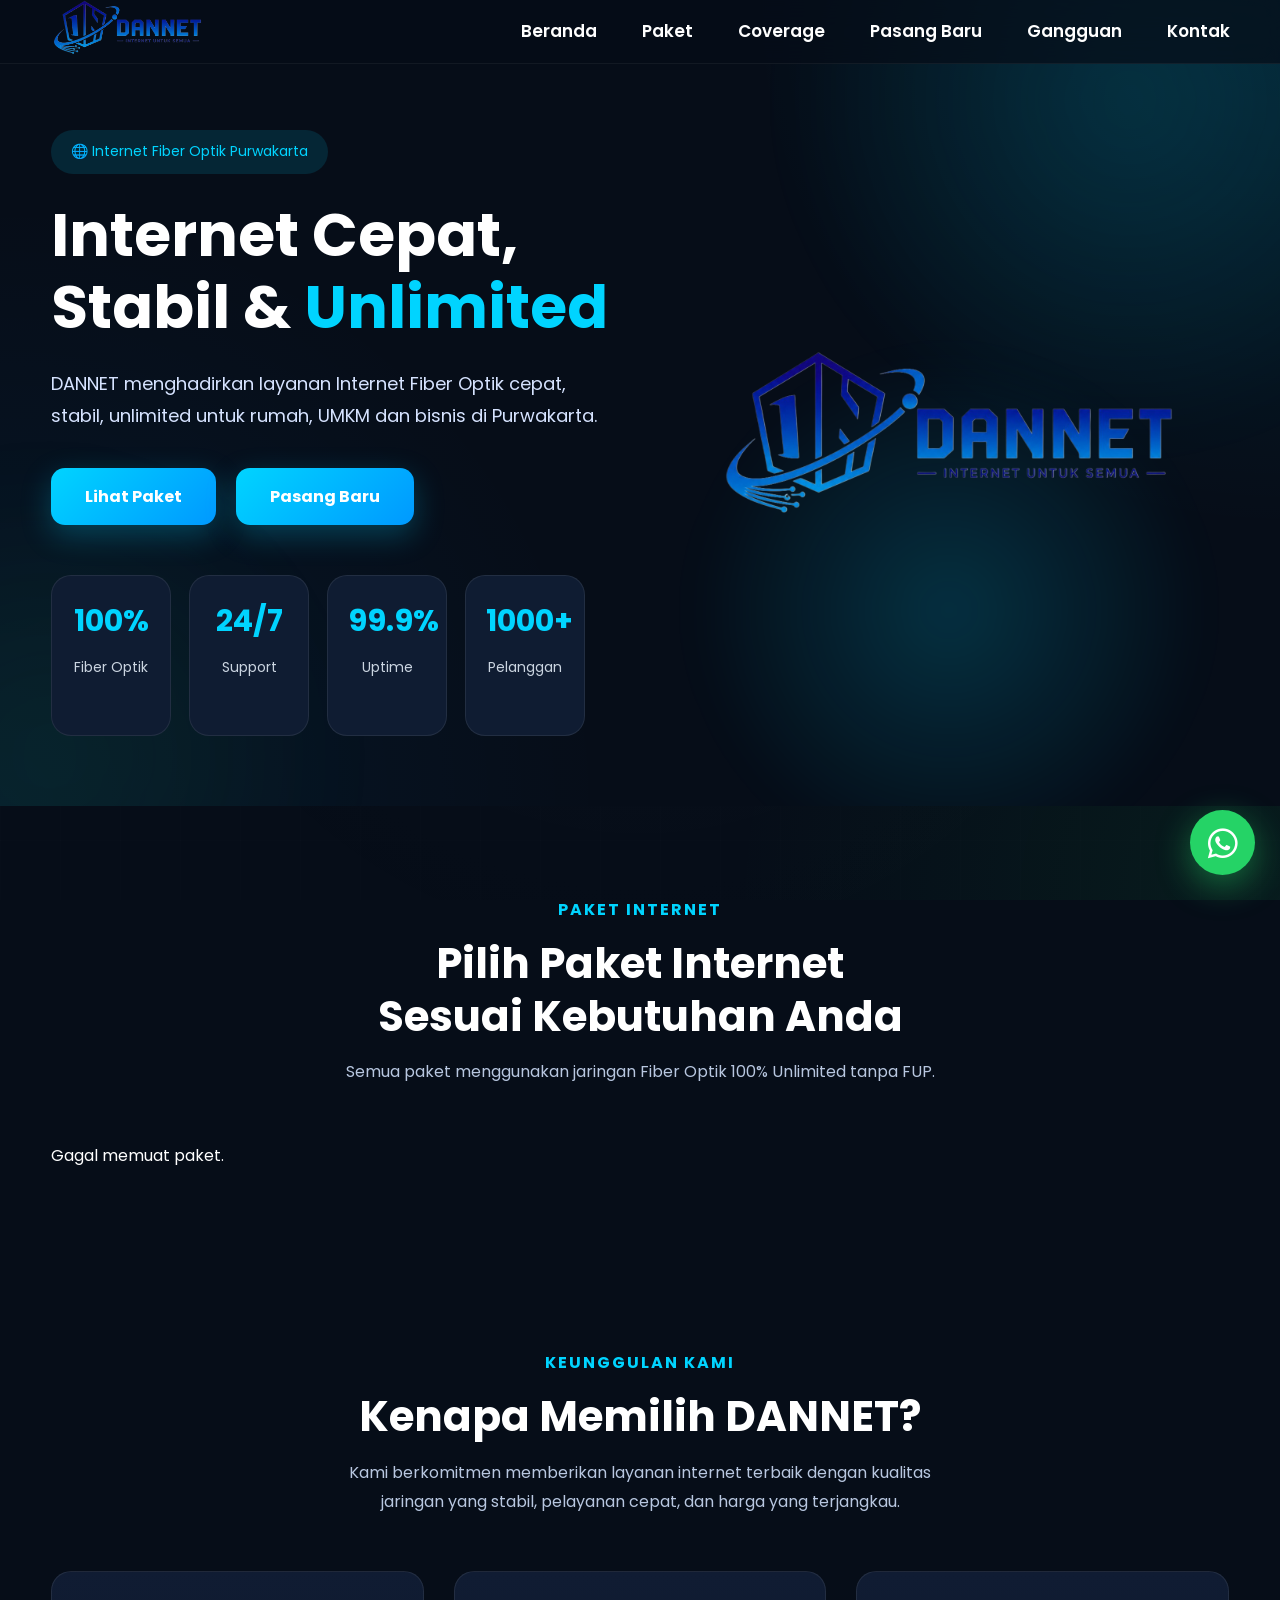
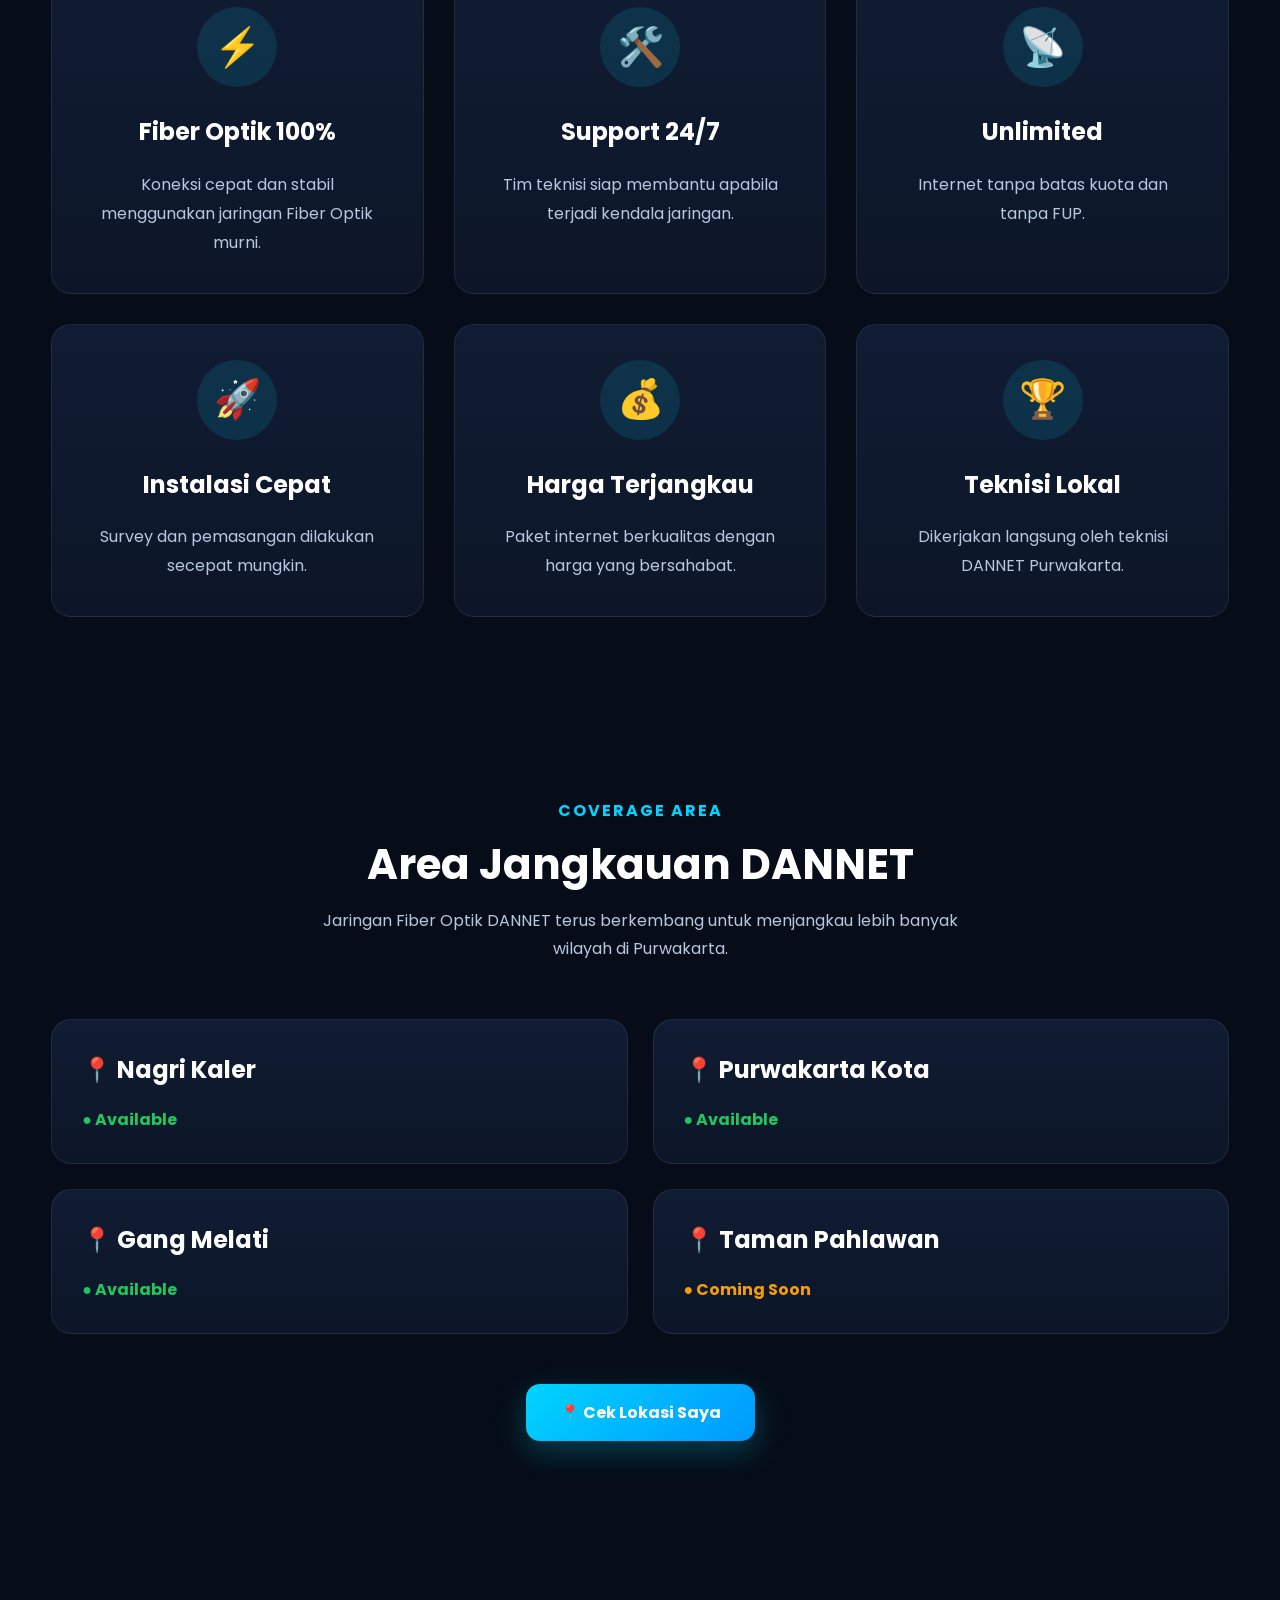
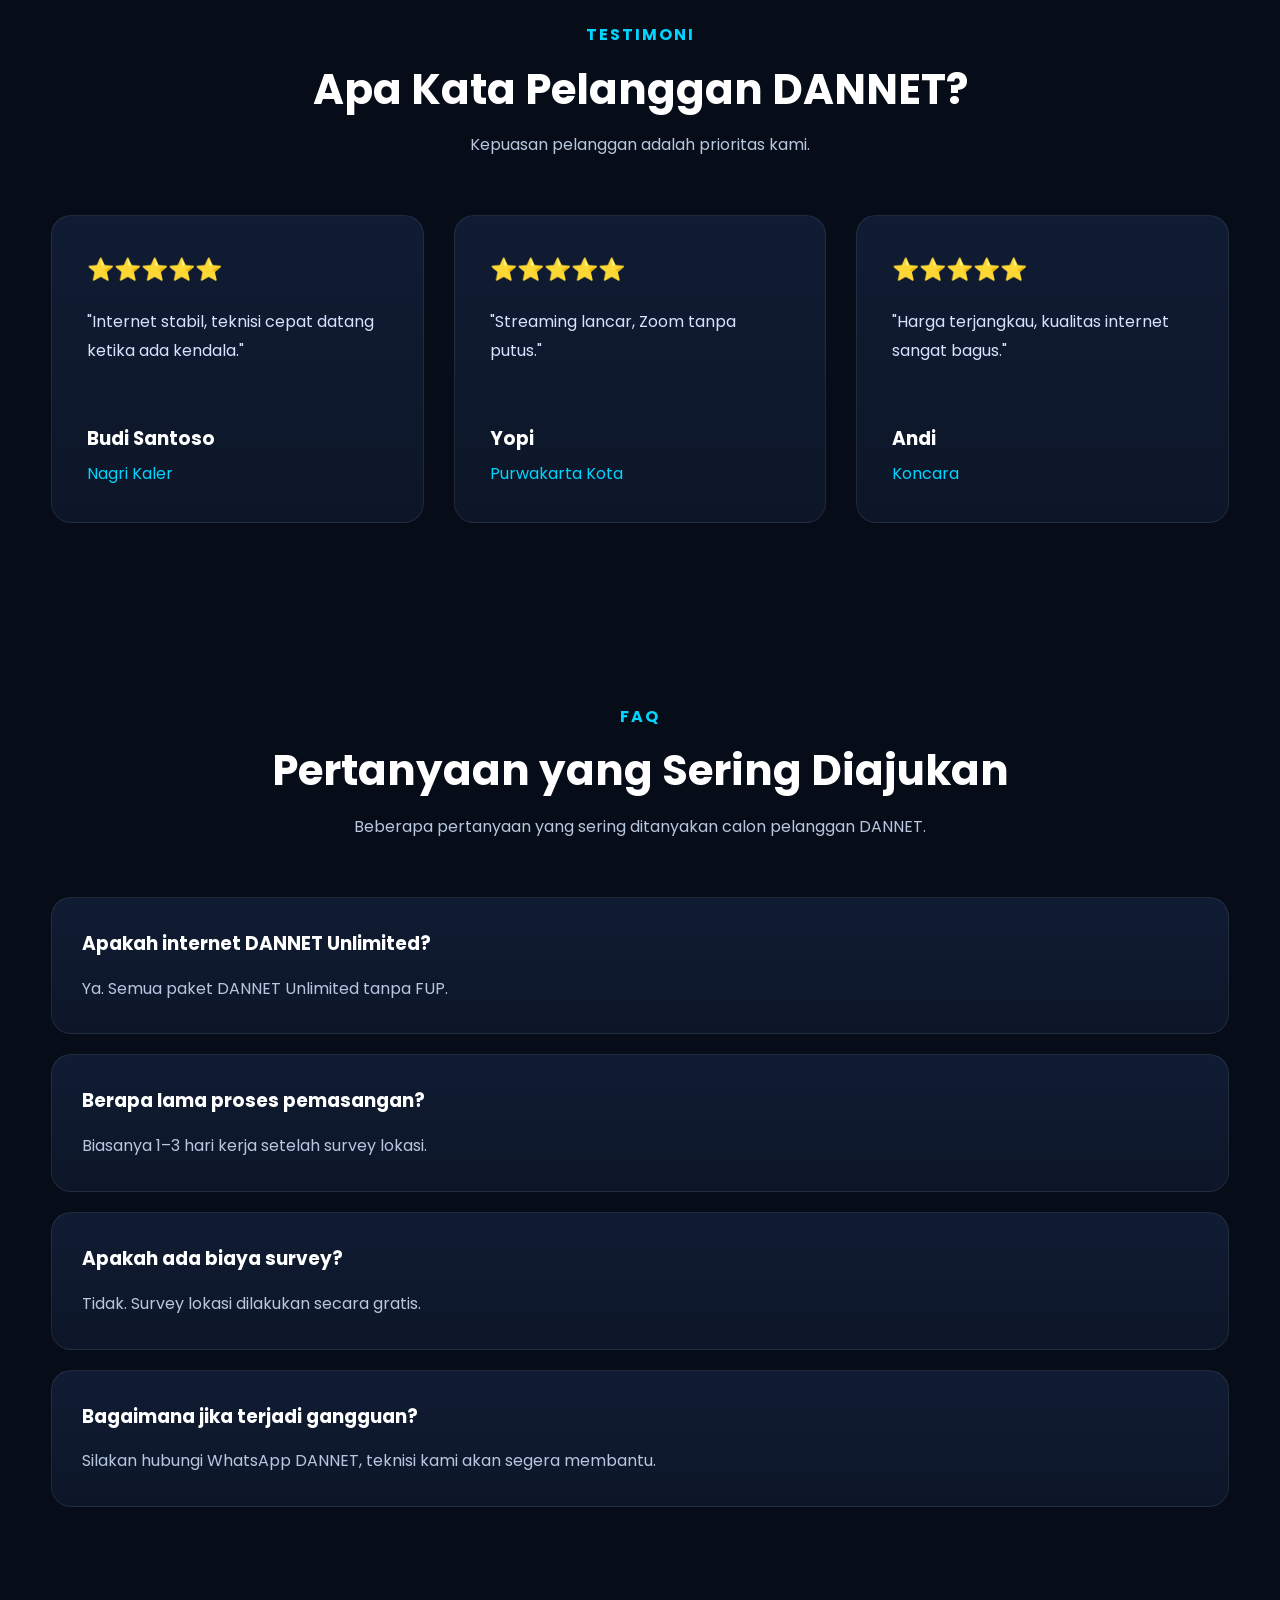
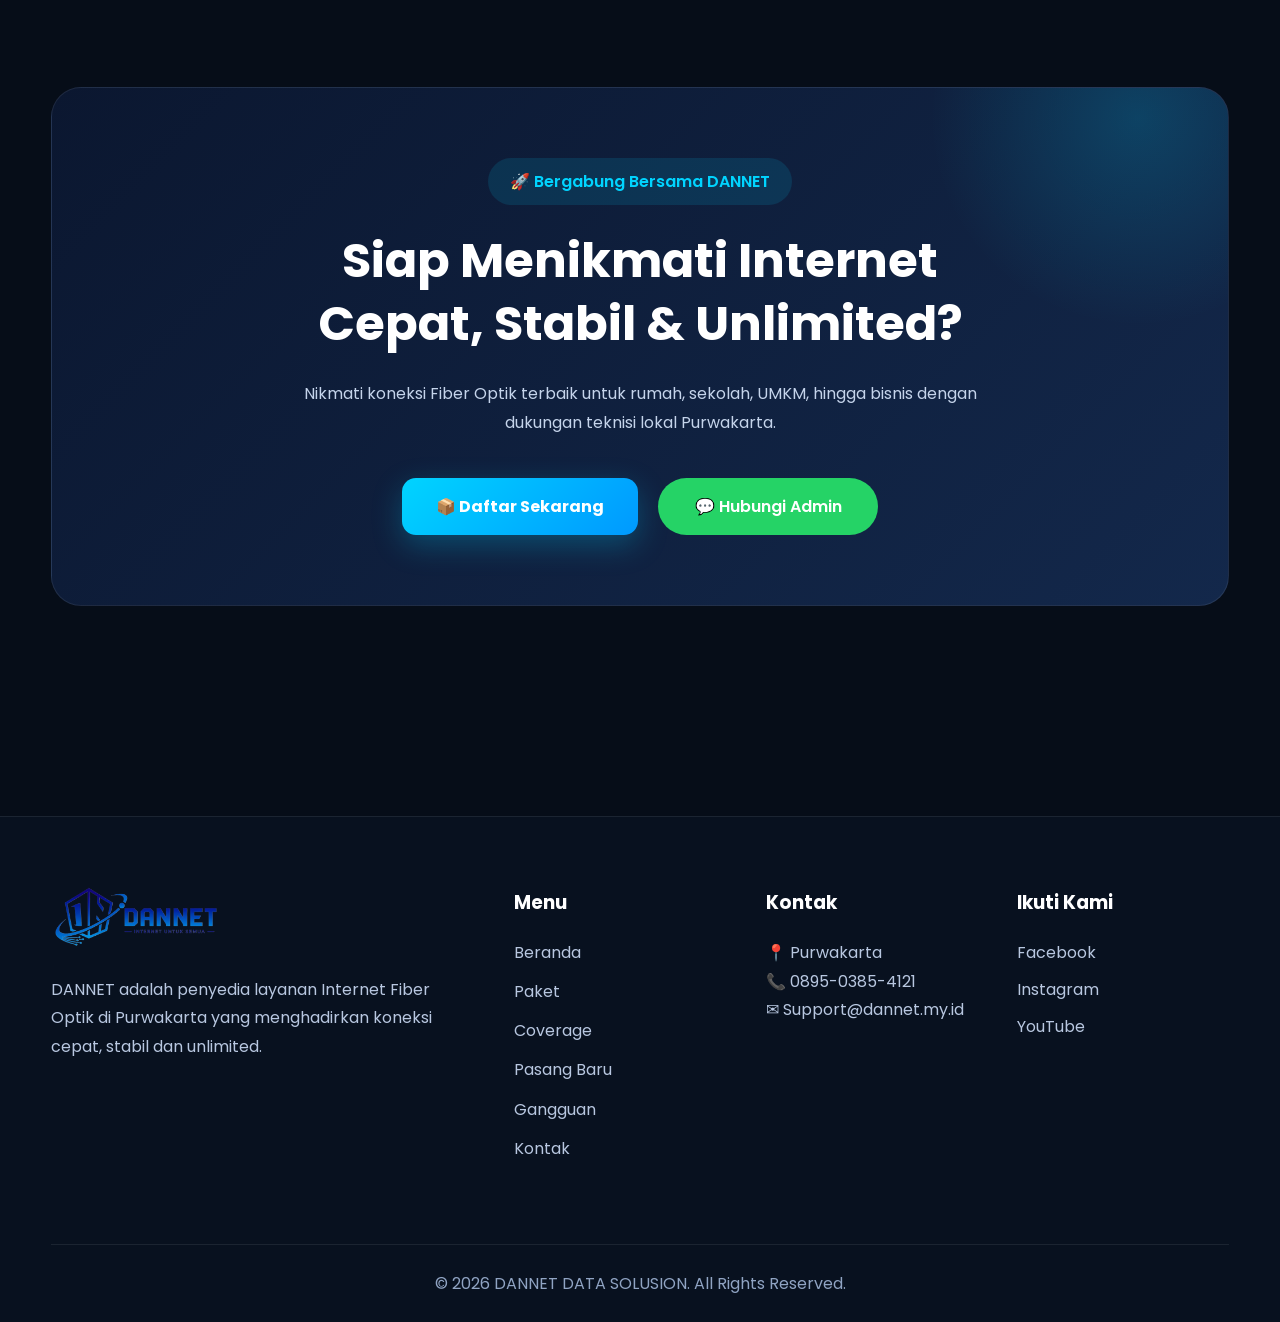
<file: index.html>
<!DOCTYPE html>
<html lang="id">

<head>

    <meta charset="UTF-8">

    <meta name="viewport"
          content="width=device-width, initial-scale=1.0">

    <title>DANNET | Internet Fiber Optik Purwakarta</title>

    <meta name="description"
          content="Internet Fiber Optik Cepat, Stabil dan Unlimited di Purwakarta">

    <link rel="icon"
          href="assets/favicon.png">

    <!-- Google Font -->

    <link rel="preconnect"
          href="https://fonts.googleapis.com">

    <link rel="preconnect"
          href="https://fonts.gstatic.com"
          crossorigin>

    <link href="https://fonts.googleapis.com/css2?family=Poppins:wght@300;400;500;600;700;800&display=swap"
          rel="stylesheet">

    <!-- Font Awesome -->

    <link rel="stylesheet"
          href="https://cdnjs.cloudflare.com/ajax/libs/font-awesome/6.7.2/css/all.min.css">

    <!-- CSS -->

    <link rel="stylesheet"
          href="css/style.css">

</head>

<body>

    <!-- ===========================
         NAVBAR
    ============================ -->

    <nav class="navbar">

        <div class="container">

            <a href="index.html" class="logo">

                <img src="assets/logo.png"
                     alt="Logo DANNET">

            </a>

            <ul class="nav-menu">

                <li><a href="index.html">Beranda</a></li>

                <li><a href="pages/paket.html">Paket</a></li>

                <li><a href="pages/coverage.html">Coverage</a></li>

                <li><a href="pages/pasang-baru.html">Pasang Baru</a></li>

                <li><a href="pages/gangguan.html">Gangguan</a></li>

                <li><a href="pages/kontak.html">Kontak</a></li>

            </ul>

            <div class="menu-toggle">

                <i class="fa-solid fa-bars"></i>

            </div>

        </div>

    </nav>

<!-- =========================================
HERO SECTION
========================================= -->

<section class="hero">

    <div class="container hero-container">

        <div class="hero-left">

            <span class="hero-badge">

                🌐 Internet Fiber Optik Purwakarta

            </span>

            <h1>

                Internet Cepat,<br>

                Stabil &

                <span>Unlimited</span>

            </h1>

            <p>

                DANNET menghadirkan layanan Internet Fiber Optik
                cepat, stabil, unlimited untuk rumah,
                UMKM dan bisnis di Purwakarta.

            </p>

            <div class="hero-button">

                <a href="pages/paket.html" class="btn btn-primary">

                    Lihat Paket

                </a>

                <a href="pages/pasang-baru.html" class="btn btn-primary">
                    
                    Pasang Baru

                </a>

            </div>

            <div class="hero-info">

                <div class="info-box">

                    <h2>100%</h2>

                    <p>Fiber Optik</p>

                </div>

                <div class="info-box">

                    <h2>24/7</h2>

                    <p>Support</p>

                </div>

                <div class="info-box">

                    <h2>99.9%</h2>

                    <p>Uptime</p>

                </div>

                <div class="info-box">

                    <h2>1000+</h2>

                    <p>Pelanggan</p>

                </div>

            </div>

        </div>

        <div class="hero-right">

            <img src="assets/logo.png"
                 alt="Logo DANNET">

        </div>

    </div>

</section>

<!-- =========================================
PAKET INTERNET
========================================= -->

<section class="package">

    <div class="container">

        <div class="section-title">

            <span>Paket Internet</span>

            <h2>

                Pilih Paket Internet
                <br>
                Sesuai Kebutuhan Anda

            </h2>

            <p>

                Semua paket menggunakan jaringan
                Fiber Optik 100% Unlimited
                tanpa FUP.

            </p>

        </div>

    <div class="package-grid" id="paketContainer">

        <div class="loading">

                Memuat paket internet...

            </div>

        </div>

    </div>

</section>

<!-- =========================================
KENAPA MEMILIH DANNET
========================================= -->

<section class="feature">

    <div class="container">

        <div class="section-title">

            <span>Keunggulan Kami</span>

            <h2>

                Kenapa Memilih DANNET?

            </h2>

            <p>

                Kami berkomitmen memberikan layanan internet terbaik
                dengan kualitas jaringan yang stabil, pelayanan cepat,
                dan harga yang terjangkau.

            </p>

        </div>

        <div class="feature-grid">

            <div class="feature-card">

                <div class="feature-icon">⚡</div>

                <h3>Fiber Optik 100%</h3>

                <p>

                    Koneksi cepat dan stabil menggunakan
                    jaringan Fiber Optik murni.

                </p>

            </div>

            <div class="feature-card">

                <div class="feature-icon">🛠️</div>

                <h3>Support 24/7</h3>

                <p>

                    Tim teknisi siap membantu apabila
                    terjadi kendala jaringan.

                </p>

            </div>

            <div class="feature-card">

                <div class="feature-icon">📡</div>

                <h3>Unlimited</h3>

                <p>

                    Internet tanpa batas kuota
                    dan tanpa FUP.

                </p>

            </div>

            <div class="feature-card">

                <div class="feature-icon">🚀</div>

                <h3>Instalasi Cepat</h3>

                <p>

                    Survey dan pemasangan dilakukan
                    secepat mungkin.

                </p>

            </div>

            <div class="feature-card">

                <div class="feature-icon">💰</div>

                <h3>Harga Terjangkau</h3>

                <p>

                    Paket internet berkualitas
                    dengan harga yang bersahabat.

                </p>

            </div>

            <div class="feature-card">

                <div class="feature-icon">🏆</div>

                <h3>Teknisi Lokal</h3>

                <p>

                    Dikerjakan langsung oleh
                    teknisi DANNET Purwakarta.

                </p>

            </div>

        </div>

    </div>

</section>

<!-- =========================================
COVERAGE AREA
========================================= -->

<section class="coverage">

    <div class="container">

        <div class="section-title">

            <span>Coverage Area</span>

            <h2>

                Area Jangkauan DANNET

            </h2>

            <p>

                Jaringan Fiber Optik DANNET terus berkembang
                untuk menjangkau lebih banyak wilayah di Purwakarta.

            </p>

        </div>

        <div class="coverage-grid">

            <div class="coverage-card available">

                <h3>📍 Nagri Kaler</h3>

                <span>● Available</span>

            </div>

            <div class="coverage-card available">

                <h3>📍 Purwakarta Kota</h3>

                <span>● Available</span>

            </div>

            <div class="coverage-card available">

                <h3>📍 Gang Melati</h3>

                <span>● Available</span>

            </div>

            <div class="coverage-card coming">

                <h3>📍 Taman Pahlawan</h3>

                <span>● Coming Soon</span>

            </div>

        </div>

        <div class="coverage-button">

            <a href="pages/coverage.html" class="btn btn-primary">

                📍 Cek Lokasi Saya

            </a>

        </div>

    </div>

</section>

<!-- =========================================
TESTIMONI
========================================= -->

<section class="testimonial">

    <div class="container">

        <div class="section-title">

            <span>Testimoni</span>

            <h2>

                Apa Kata Pelanggan DANNET?

            </h2>

            <p>

                Kepuasan pelanggan adalah prioritas kami.

            </p>

        </div>

        <div class="testimonial-grid">

            <div class="testimonial-card">

                <div class="stars">

                    ⭐⭐⭐⭐⭐

                </div>

                <p>

                    "Internet stabil,
                    teknisi cepat datang ketika ada kendala."

                </p>

                <h3>Budi Santoso</h3>

                <span>Nagri Kaler</span>

            </div>

            <div class="testimonial-card">

                <div class="stars">

                    ⭐⭐⭐⭐⭐

                </div>

                <p>

                    "Streaming lancar,
                    Zoom tanpa putus."

                </p>

                <h3>Yopi</h3>

                <span>Purwakarta Kota</span>

            </div>

            <div class="testimonial-card">

                <div class="stars">

                    ⭐⭐⭐⭐⭐

                </div>

                <p>

                    "Harga terjangkau,
                    kualitas internet sangat bagus."

                </p>

                <h3>Andi</h3>

                <span>Koncara</span>

            </div>

        </div>

    </div>

</section>

<!-- =========================================
FAQ
========================================= -->

<section class="faq">

    <div class="container">

        <div class="section-title">

            <span>FAQ</span>

            <h2>Pertanyaan yang Sering Diajukan</h2>

            <p>
                Beberapa pertanyaan yang sering ditanyakan calon pelanggan DANNET.
            </p>

        </div>

        <div class="faq-list">

            <div class="faq-item">
                <h3>Apakah internet DANNET Unlimited?</h3>
                <p>Ya. Semua paket DANNET Unlimited tanpa FUP.</p>
            </div>

            <div class="faq-item">
                <h3>Berapa lama proses pemasangan?</h3>
                <p>Biasanya 1–3 hari kerja setelah survey lokasi.</p>
            </div>

            <div class="faq-item">
                <h3>Apakah ada biaya survey?</h3>
                <p>Tidak. Survey lokasi dilakukan secara gratis.</p>
            </div>

            <div class="faq-item">
                <h3>Bagaimana jika terjadi gangguan?</h3>
                <p>Silakan hubungi WhatsApp DANNET, teknisi kami akan segera membantu.</p>
            </div>

        </div>

    </div>

</section>

<!-- =========================================
CALL TO ACTION
========================================= -->

<section class="cta">

    <div class="container">

        <div class="cta-box">

            <span class="cta-badge">

                🚀 Bergabung Bersama DANNET

            </span>

            <h2>

                Siap Menikmati Internet
                <br>
                Cepat, Stabil & Unlimited?

            </h2>

            <p>

                Nikmati koneksi Fiber Optik terbaik untuk rumah,
                sekolah, UMKM, hingga bisnis dengan dukungan teknisi
                lokal Purwakarta.

            </p>

            <div class="cta-button">

                <a href="pages/pasang-baru.html" class="btn btn-primary">
    
                    📦 Daftar Sekarang

                </a>

                <a href="https://wa.me/6289503854121?text=Halo%20Admin%20DANNET,%20saya%20ingin%20bertanya%20tentang%20layanan%20internet."
                   class="btn btn-secondary">

                    💬 Hubungi Admin

                </a>

            </div>

        </div>

    </div>

</section>

<!-- =========================================
FOOTER
========================================= -->

<footer class="footer">

    <div class="container">

        <div class="footer-grid">

            <!-- Logo -->

            <div class="footer-about">

                <img src="assets/logo.png"
                     alt="Logo DANNET"
                     class="footer-logo">

                <p>

                    DANNET adalah penyedia layanan
                    Internet Fiber Optik di Purwakarta
                    yang menghadirkan koneksi cepat,
                    stabil dan unlimited.

                </p>

            </div>

            <!-- Menu -->

            <div class="footer-menu">

                <h3>Menu</h3>

                <ul>

                <li><a href="index.html">Beranda</a></li>

                <li><a href="pages/paket.html">Paket</a></li>

                <li><a href="pages/coverage.html">Coverage</a></li>

                <li><a href="pages/pasang-baru.html">Pasang Baru</a></li>

                <li><a href="pages/gangguan.html">Gangguan</a></li>

                <li><a href="pages/kontak.html">Kontak</a></li>

                </ul>

            </div>

            <!-- Kontak -->

            <div class="footer-contact">

                <h3>Kontak</h3>

                <p>📍 Purwakarta</p>

                <p>📞 0895-0385-4121</p>

                <p>✉ Support@dannet.my.id</p>

            </div>

            <!-- Sosial -->

            <div class="footer-social">

                <h3>Ikuti Kami</h3>

                <a href="#">Facebook</a>
                <a href="#">Instagram</a>
                <a href="#">YouTube</a>

            </div>

        </div>

        <div class="footer-bottom">

            © 2026 DANNET DATA SOLUSION.
            All Rights Reserved.

        </div>

    </div>

</footer>

<!-- =========================================
FLOATING WHATSAPP
========================================= -->

<a href="https://wa.me/6289503854121?text=Halo%20Admin%20DANNET,%20saya%20ingin%20bertanya%20tentang%20layanan%20internet."
   class="floating-wa"
   target="_blank"
   aria-label="Chat WhatsApp">

    <i class="fa-brands fa-whatsapp"></i>

</a>

<script src="js/main.js"></script>
<script src="js/config.js"></script>
<script src="js/api.js"></script>
<script src="js/paket.js"></script>

</body>

</html>
</file>
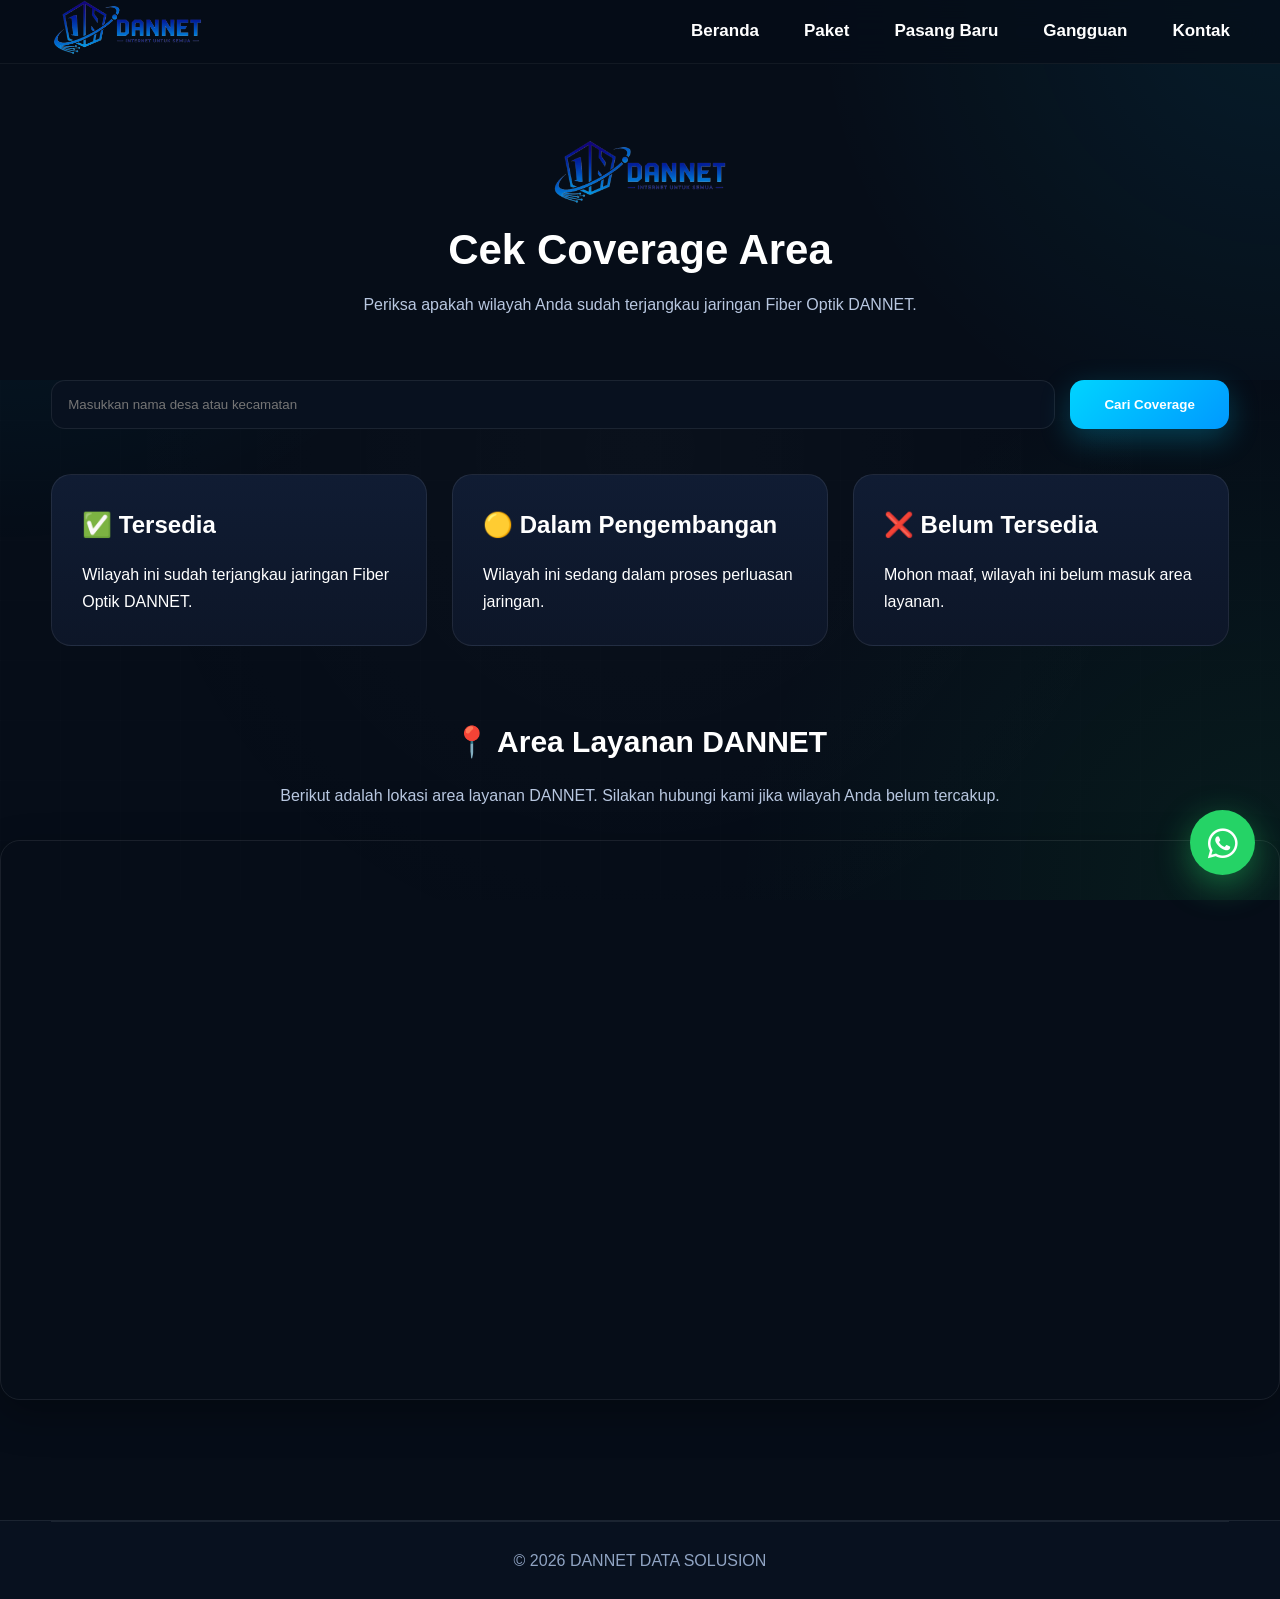
<file: pages/coverage.html>
<!DOCTYPE html>
<html lang="id">

<head>

<meta charset="UTF-8">

<meta name="viewport" content="width=device-width, initial-scale=1.0">

<title>Cek Coverage Area | DANNET DATA SOLUTION</title>

<link rel="icon"
href="assets/favicon.png">

<link rel="stylesheet"
href="../css/style.css">

<link rel="stylesheet"
href="https://cdnjs.cloudflare.com/ajax/libs/font-awesome/6.7.2/css/all.min.css">

</head>

<body>

<!-- NAVBAR -->

<nav class="navbar">

<div class="container">

<a href="../index.html" class="logo">

<img src="../assets/logo.png" alt="DANNET">

</a>

<ul class="nav-menu">

    <li><a href="../index.html">Beranda</a></li>

    <li><a href="paket.html">Paket</a></li>

    <li><a href="pasang-baru.html">Pasang Baru</a></li>

    <li><a href="gangguan.html">Gangguan</a></li>

    <li><a href="kontak.html">Kontak</a></li>

</ul>

<div class="menu-toggle">

<i class="fa-solid fa-bars"></i>

</div>

</div>

</nav>

<!-- HEADER -->

<section class="page-header">

<div class="container">

<div class="section-title">

<img src="../assets/logo.png" alt="DANNET" class="page-logo">

<h2>Cek Coverage Area</h2>

<p>

Periksa apakah wilayah Anda
sudah terjangkau jaringan Fiber Optik DANNET.

</p>

</div>

</div>

</section>

<!-- CONTENT -->

<section class="page-content">

<div class="container">

<div class="coverage-search">

<input
type="text"
placeholder="Masukkan nama desa atau kecamatan">

<button class="btn btn-primary">

Cari Coverage

</button>

</div>

<div class="coverage-result">

<div class="coverage-card available">

<h3>✅ Tersedia</h3>

<p>

Wilayah ini sudah terjangkau jaringan Fiber Optik DANNET.

</p>

</div>

<div class="coverage-card waiting">

<h3>🟡 Dalam Pengembangan</h3>

<p>

Wilayah ini sedang dalam proses perluasan jaringan.

</p>

</div>

<div class="coverage-card unavailable">

<h3>❌ Belum Tersedia</h3>

<p>

Mohon maaf, wilayah ini belum masuk area layanan.

</p>

</div>

</div>

</div>

<section class="coverage-map">

    <h3>📍 Area Layanan DANNET</h3>

    <p>
        Berikut adalah lokasi area layanan DANNET. Silakan hubungi kami jika wilayah Anda belum tercakup.
    </p>

    <div class="map-box">

        <iframe
            src="https://www.google.com/maps?q=Purwakarta&output=embed"
            loading="lazy"
            allowfullscreen>
        </iframe>

    </div>

</section>

<!-- FOOTER -->

<footer class="footer">

<div class="container">

<div class="footer-bottom">

© 2026 DANNET DATA SOLUSION

</div>

</div>

</footer>

<!-- FLOATING WA -->

<a href="https://wa.me/6289503854121"

class="floating-wa"

target="_blank">

<i class="fa-brands fa-whatsapp"></i>

</a>

<script src="../js/main.js"></script>
<script src="../js/config.js"></script>
<script src="../js/api.js"></script>
<script src="../js/pasang-baru.js"></script>

</body>

</html>
</file>
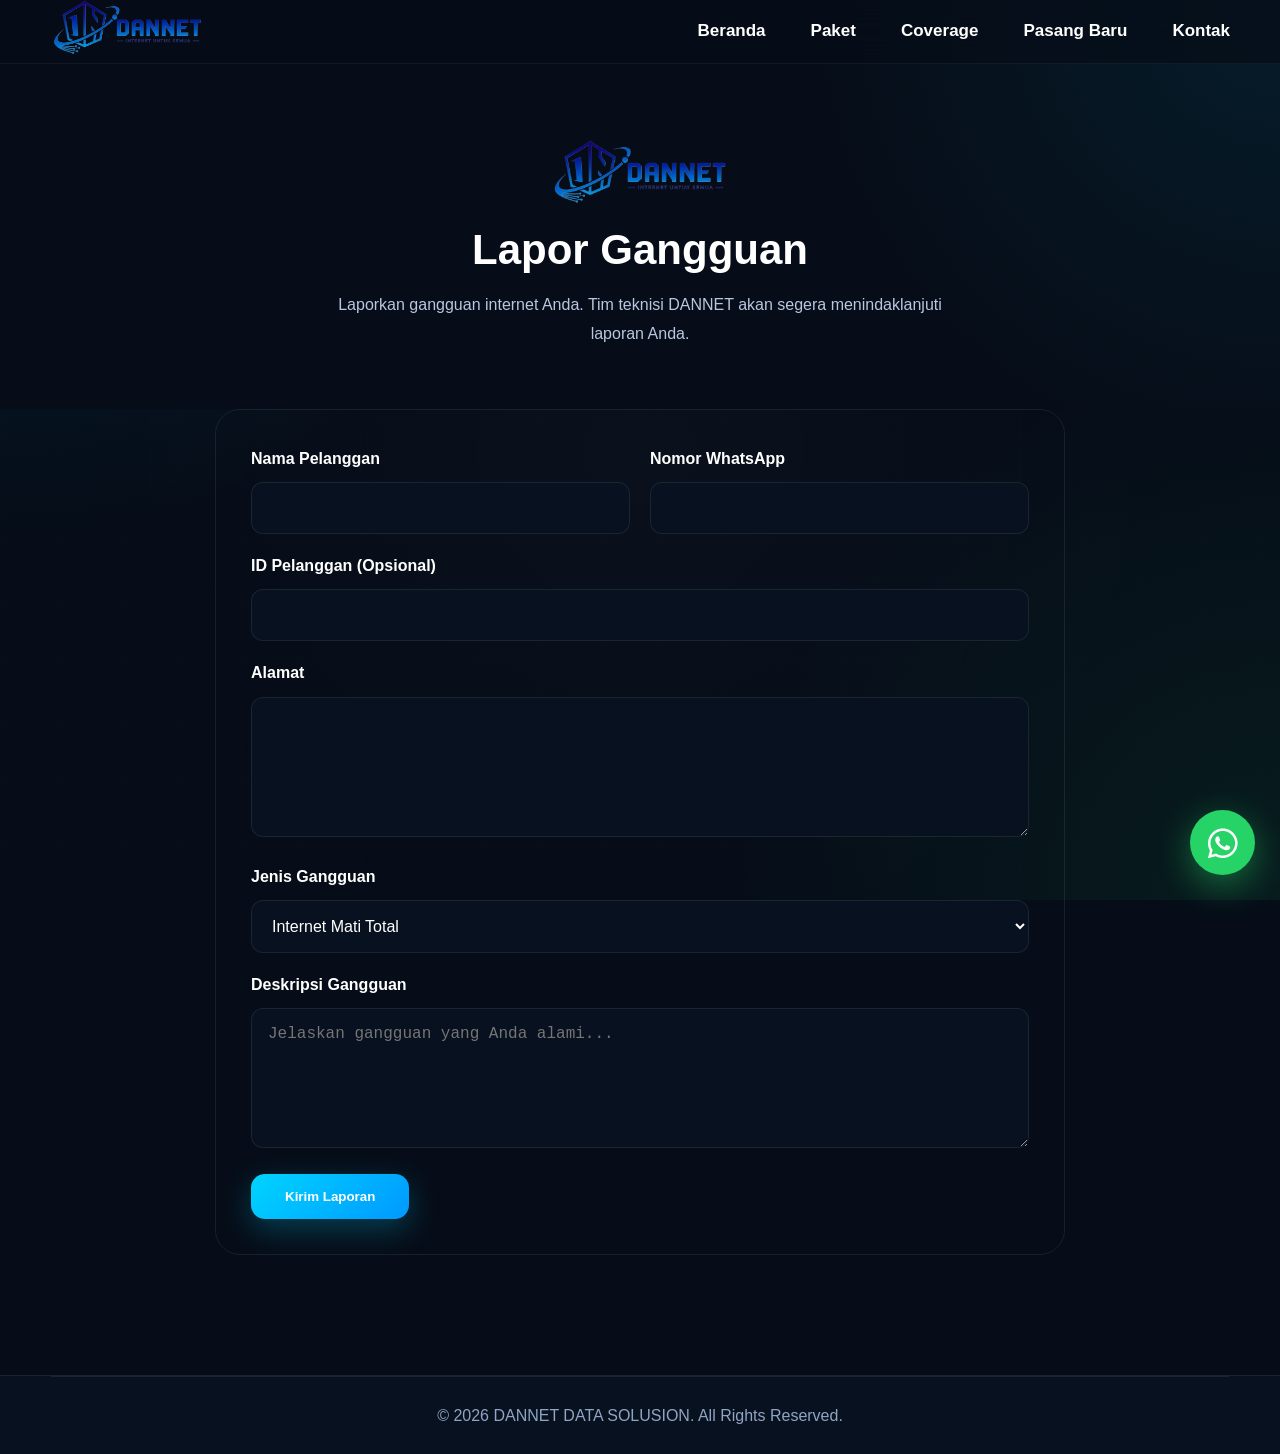
<file: pages/gangguan.html>
<!DOCTYPE html>
<html lang="id">

<head>

<meta charset="UTF-8">

<meta name="viewport" content="width=device-width, initial-scale=1.0">

<title>DANNET</title>

<link rel="icon"
href="assets/favicon.png">

<link rel="stylesheet"
href="../css/style.css">

<link rel="stylesheet"
href="https://cdnjs.cloudflare.com/ajax/libs/font-awesome/6.7.2/css/all.min.css">

</head>

<body>

<!-- NAVBAR -->

<nav class="navbar">

<div class="container">

<a href="../index.html" class="logo">

<img src="../assets/logo.png" alt="DANNET">

</a>

<ul class="nav-menu">

    <li><a href="../index.html">Beranda</a></li>

    <li><a href="paket.html">Paket</a></li>

    <li><a href="coverage.html">Coverage</a></li>

    <li><a href="pasang-baru.html">Pasang Baru</a></li>

    <li><a href="kontak.html">Kontak</a></li>

</ul>

<div class="menu-toggle">

<i class="fa-solid fa-bars"></i>

</div>

</div>

</nav>

<!-- HEADER -->

<section class="page-header">

<div class="container">

<div class="section-title">

<img src="../assets/logo.png" alt="DANNET" class="page-logo">

<h2>Lapor Gangguan</h2>

<p>
Laporkan gangguan internet Anda. Tim teknisi DANNET akan segera menindaklanjuti laporan Anda.
</p>

</div>

</div>

</section>

<!-- CONTENT -->

<section class="page-content">

<div class="container">

<div class="form-box">

<form id="formGangguan">

<div class="form-row">

<div class="form-group">

<label>Nama Pelanggan</label>

<input type="text" required>

</div>

<div class="form-group">

<label>Nomor WhatsApp</label>

<input type="tel" required>

</div>

</div>

<div class="form-group">

<label>ID Pelanggan (Opsional)</label>

<input type="text">

</div>

<div class="form-group">

<label>Alamat</label>

<textarea required></textarea>

</div>

<div class="form-group">

<label>Jenis Gangguan</label>

<select>

<option>Internet Mati Total</option>

<option>Internet Lambat</option>

<option>WiFi Tidak Terdeteksi</option>

<option>Kabel Putus</option>

<option>Lainnya</option>

</select>

</div>

<div class="form-group">

<label>Deskripsi Gangguan</label>

<textarea placeholder="Jelaskan gangguan yang Anda alami..." required></textarea>

</div>

<button class="btn btn-primary" type="submit">

Kirim Laporan

</button>

</form>

</div>

</div>

</section>

<!-- FOOTER -->

<footer class="footer">

<div class="container">

<div class="footer-bottom">

© 2026 DANNET DATA SOLUSION. All Rights Reserved.

</div>

</div>

</footer>

<!-- FLOATING WA -->

<a href="https://wa.me/6289503854121"

class="floating-wa"

target="_blank">

<i class="fa-brands fa-whatsapp"></i>

</a>

<script src="../js/main.js"></script>
<script src="../js/config.js"></script>
<script src="../js/api.js"></script>
<script src="../js/pasang-baru.js"></script>

</body>

</html>
</file>
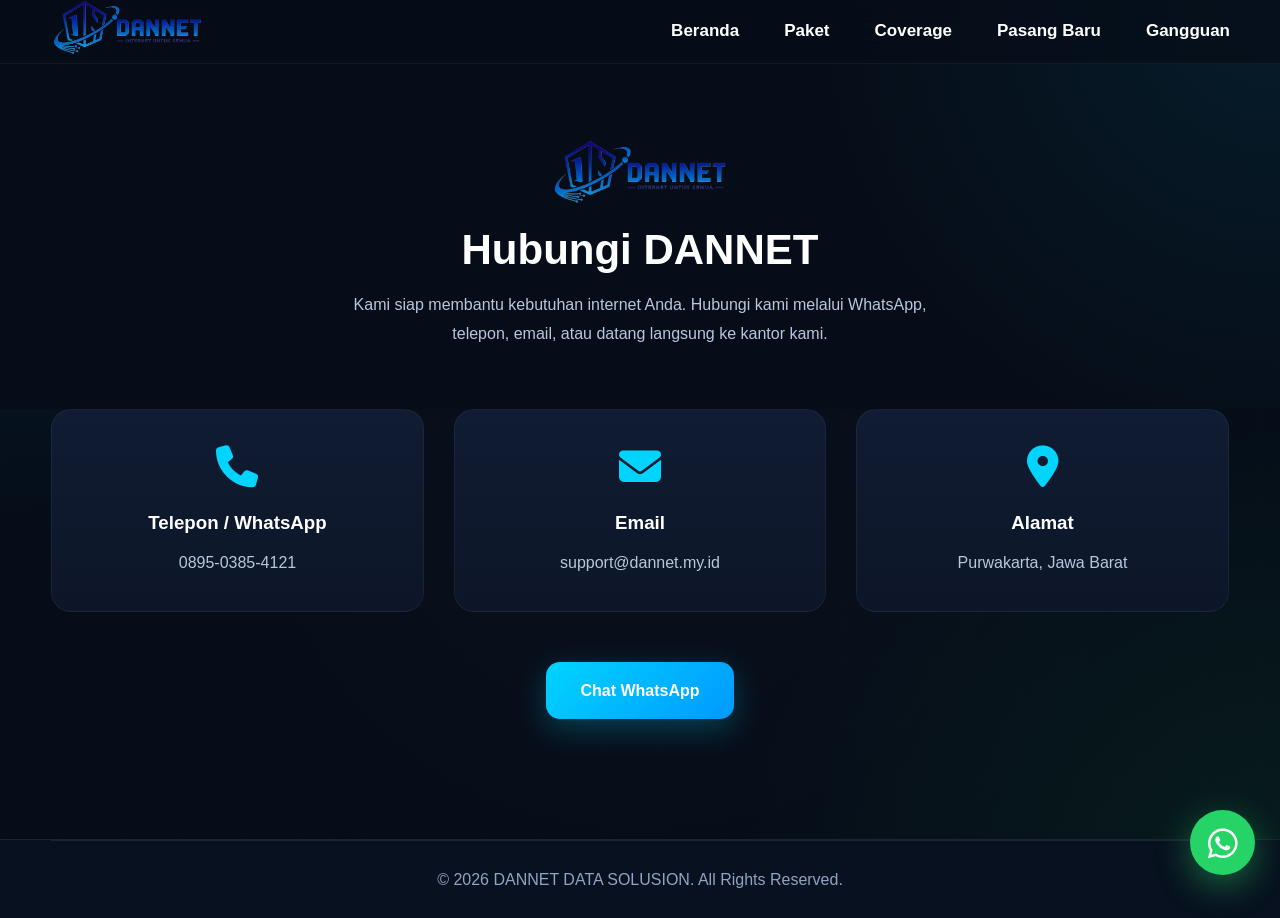
<file: pages/kontak.html>
<!DOCTYPE html>
<html lang="id">

<head>

<meta charset="UTF-8">

<meta name="viewport" content="width=device-width, initial-scale=1.0">

<title>DANNET</title>

<link rel="icon"
href="assets/favicon.png">

<link rel="stylesheet"
href="../css/style.css">

<link rel="stylesheet"
href="https://cdnjs.cloudflare.com/ajax/libs/font-awesome/6.7.2/css/all.min.css">

</head>

<body>

<!-- NAVBAR -->

<nav class="navbar">

<div class="container">

<a href="../index.html" class="logo">

<img src="../assets/logo.png" alt="DANNET">

</a>

<ul class="nav-menu">

    <li><a href="../index.html">Beranda</a></li>

    <li><a href="paket.html">Paket</a></li>

    <li><a href="coverage.html">Coverage</a></li>

    <li><a href="pasang-baru.html">Pasang Baru</a></li>

    <li><a href="gangguan.html">Gangguan</a></li>

</ul>

<div class="menu-toggle">

<i class="fa-solid fa-bars"></i>

</div>

</div>

</nav>

<!-- HEADER -->

<section class="page-header">

<div class="container">

<div class="section-title">

<img src="../assets/logo.png" alt="DANNET" class="page-logo">

<h2>Hubungi DANNET</h2>

<p>
Kami siap membantu kebutuhan internet Anda.
Hubungi kami melalui WhatsApp, telepon, email, atau datang langsung ke kantor kami.
</p>

</div>

</div>

</section>

<!-- CONTENT -->

<section class="page-content">

<div class="container">

<div class="contact-grid">

    <div class="contact-card">

        <i class="fa-solid fa-phone"></i>

        <h3>Telepon / WhatsApp</h3>

        <p>0895-0385-4121</p>

    </div>

    <div class="contact-card">

        <i class="fa-solid fa-envelope"></i>

        <h3>Email</h3>

        <p>support@dannet.my.id</p>

    </div>

    <div class="contact-card">

        <i class="fa-solid fa-location-dot"></i>

        <h3>Alamat</h3>

        <p>
        Purwakarta, Jawa Barat
        </p>

    </div>

</div>

<div class="contact-action">

    <a
    href="https://wa.me/6289503854121"
    target="_blank"
    class="btn btn-primary">

        Chat WhatsApp

    </a>

</div>

</div>

</section>

<!-- FOOTER -->

<footer class="footer">

<div class="container">

<div class="footer-bottom">

© 2026 DANNET DATA SOLUSION. All Rights Reserved.

</div>

</div>

</footer>

<!-- FLOATING WA -->

<a href="https://wa.me/6289503854121"

class="floating-wa"

target="_blank">

<i class="fa-brands fa-whatsapp"></i>

</a>
<script src="../js/main.js"></script>
<script src="../js/config.js"></script>
<script src="../js/api.js"></script>
<script src="../js/pasang-baru.js"></script>

</body>

</html>
</file>
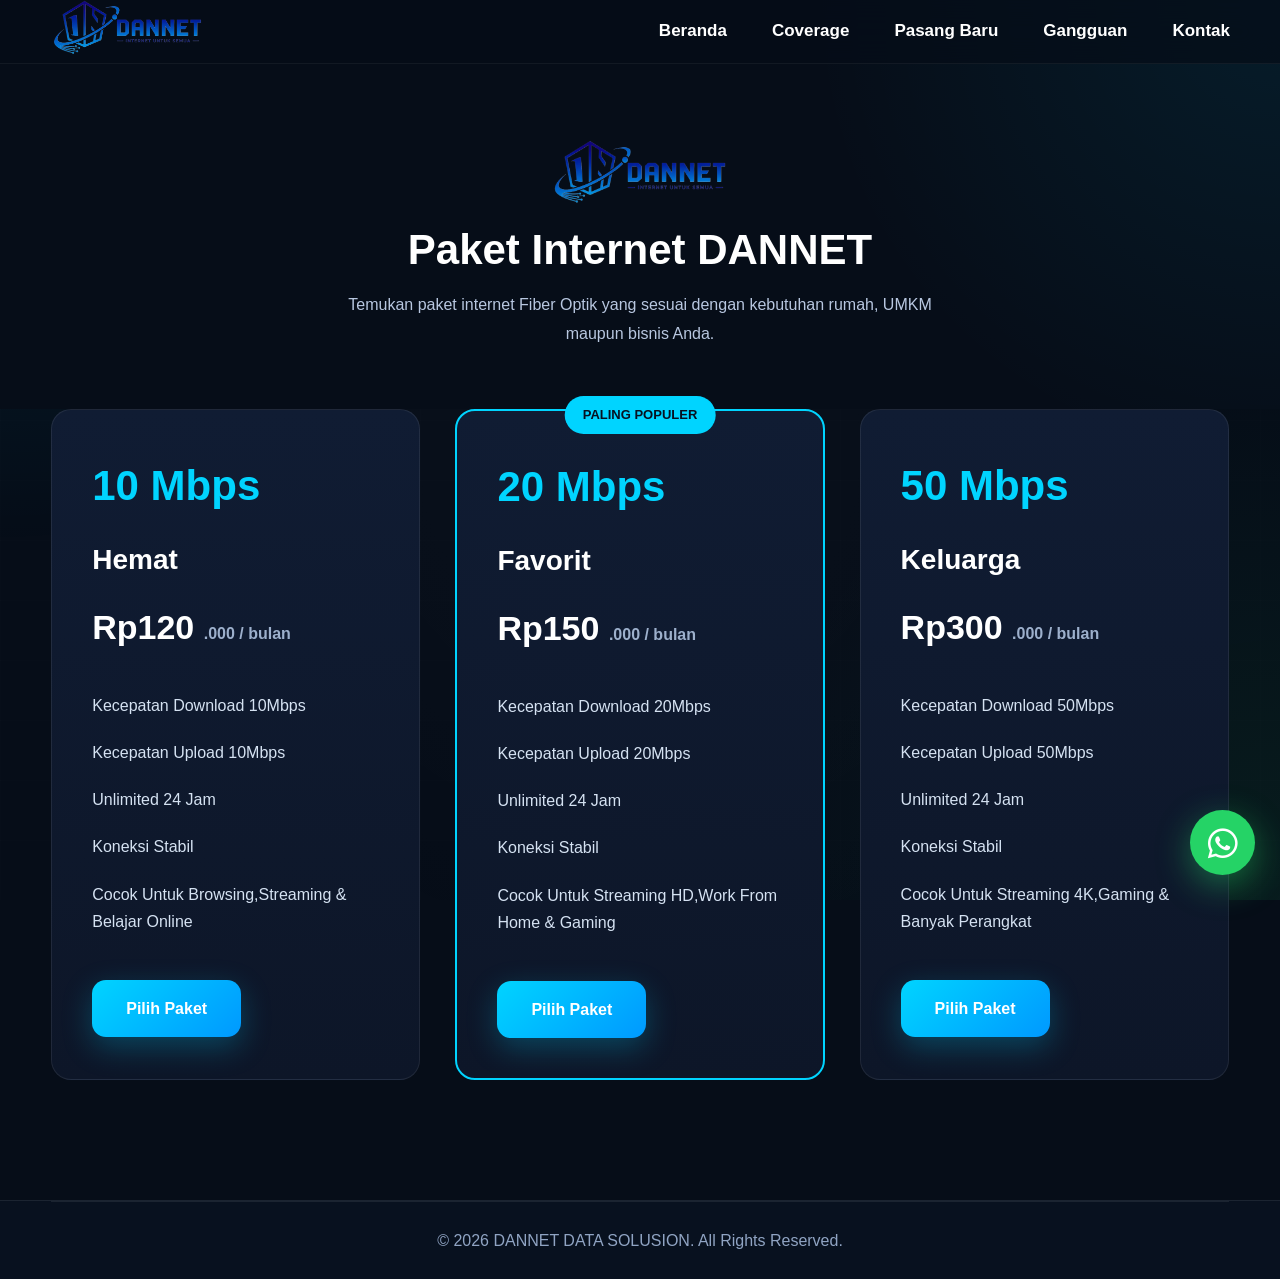
<file: pages/paket.html>
<!DOCTYPE html>
<html lang="id">

<head>

<meta charset="UTF-8">

<meta name="viewport" content="width=device-width, initial-scale=1.0">

<title>DANNET</title>

<link rel="icon"
href="assets/favicon.png">

<link rel="stylesheet"
href="../css/style.css">

<link rel="stylesheet"
href="https://cdnjs.cloudflare.com/ajax/libs/font-awesome/6.7.2/css/all.min.css">

</head>

<body>

<!-- NAVBAR -->

<nav class="navbar">

<div class="container">

<a href="../index.html" class="logo">

<img src="../assets/logo.png" alt="DANNET">

</a>

<ul class="nav-menu">

    <li><a href="../index.html">Beranda</a></li>

    <li><a href="coverage.html">Coverage</a></li>

    <li><a href="pasang-baru.html">Pasang Baru</a></li>

    <li><a href="gangguan.html">Gangguan</a></li>

    <li><a href="kontak.html">Kontak</a></li>

</ul>

<div class="menu-toggle">

<i class="fa-solid fa-bars"></i>

</div>

</div>

</nav>

<!-- HEADER -->

<section class="page-header">

<div class="container">

<div class="section-title">

<img src="../assets/logo.png" alt="DANNET" class="page-logo">

<h2>Paket Internet DANNET</h2>

<p>

Temukan paket internet Fiber Optik yang sesuai
dengan kebutuhan rumah, UMKM maupun bisnis Anda.

</p>

</div>

</div>

</section>

<!-- CONTENT -->

<section class="page-content">

<div class="container">

<div class="package-grid">

    <div class="package-card">

        <div class="speed">
            10 Mbps
        </div>

        <h3>Hemat</h3>

        <div class="price">

            Rp120
            <span>.000 / bulan</span>

        </div>

        <ul>

            <li>Kecepatan Download 10Mbps</li>

            <li>Kecepatan Upload 10Mbps</li>

            <li>Unlimited 24 Jam</li>

            <li>Koneksi Stabil</li>

            <li>Cocok Untuk Browsing,Streaming & Belajar Online</li>

        </ul>

        <a href="pasang-baru.html"
        class="btn btn-primary">

            Pilih Paket

        </a>

    </div>

    <div class="package-card popular">

        <div class="badge">

            PALING POPULER

        </div>

        <div class="speed">

            20 Mbps

        </div>

        <h3>Favorit</h3>

        <div class="price">

            Rp150
            <span>.000 / bulan</span>

        </div>

        <ul>

            <li>Kecepatan Download 20Mbps</li>

            <li>Kecepatan Upload 20Mbps</li>

            <li>Unlimited 24 Jam</li>

            <li>Koneksi Stabil</li>

            <li>Cocok Untuk Streaming HD,Work From Home & Gaming</li>

        </ul>

        <a href="pasang-baru.html"
        class="btn btn-primary">

            Pilih Paket

        </a>

    </div>

    <div class="package-card">

        <div class="speed">

            50 Mbps

        </div>

        <h3>Keluarga</h3>

        <div class="price">

            Rp300
            <span>.000 / bulan</span>

        </div>

        <ul>

            <li>Kecepatan Download 50Mbps</li>

            <li>Kecepatan Upload 50Mbps</li>

            <li>Unlimited 24 Jam</li>

            <li>Koneksi Stabil</li>

            <li>Cocok Untuk Streaming 4K,Gaming & Banyak Perangkat</li>


        </ul>

        <a href="pasang-baru.html"
        class="btn btn-primary">

            Pilih Paket

        </a>

    </div>

</div>

</div>

</section>

<!-- FOOTER -->

<footer class="footer">

<div class="container">

<div class="footer-bottom">

© 2026 DANNET DATA SOLUSION. All Rights Reserved.

</div>

</div>

</footer>

<!-- FLOATING WA -->

<a href="https://wa.me/6289503854121"

class="floating-wa"

target="_blank">

<i class="fa-brands fa-whatsapp"></i>

</a>

<script src="../js/main.js"></script>
<script src="../js/config.js"></script>
<script src="../js/api.js"></script>
<script src="../js/pasang-baru.js"></script>

</body>

</html>
</file>
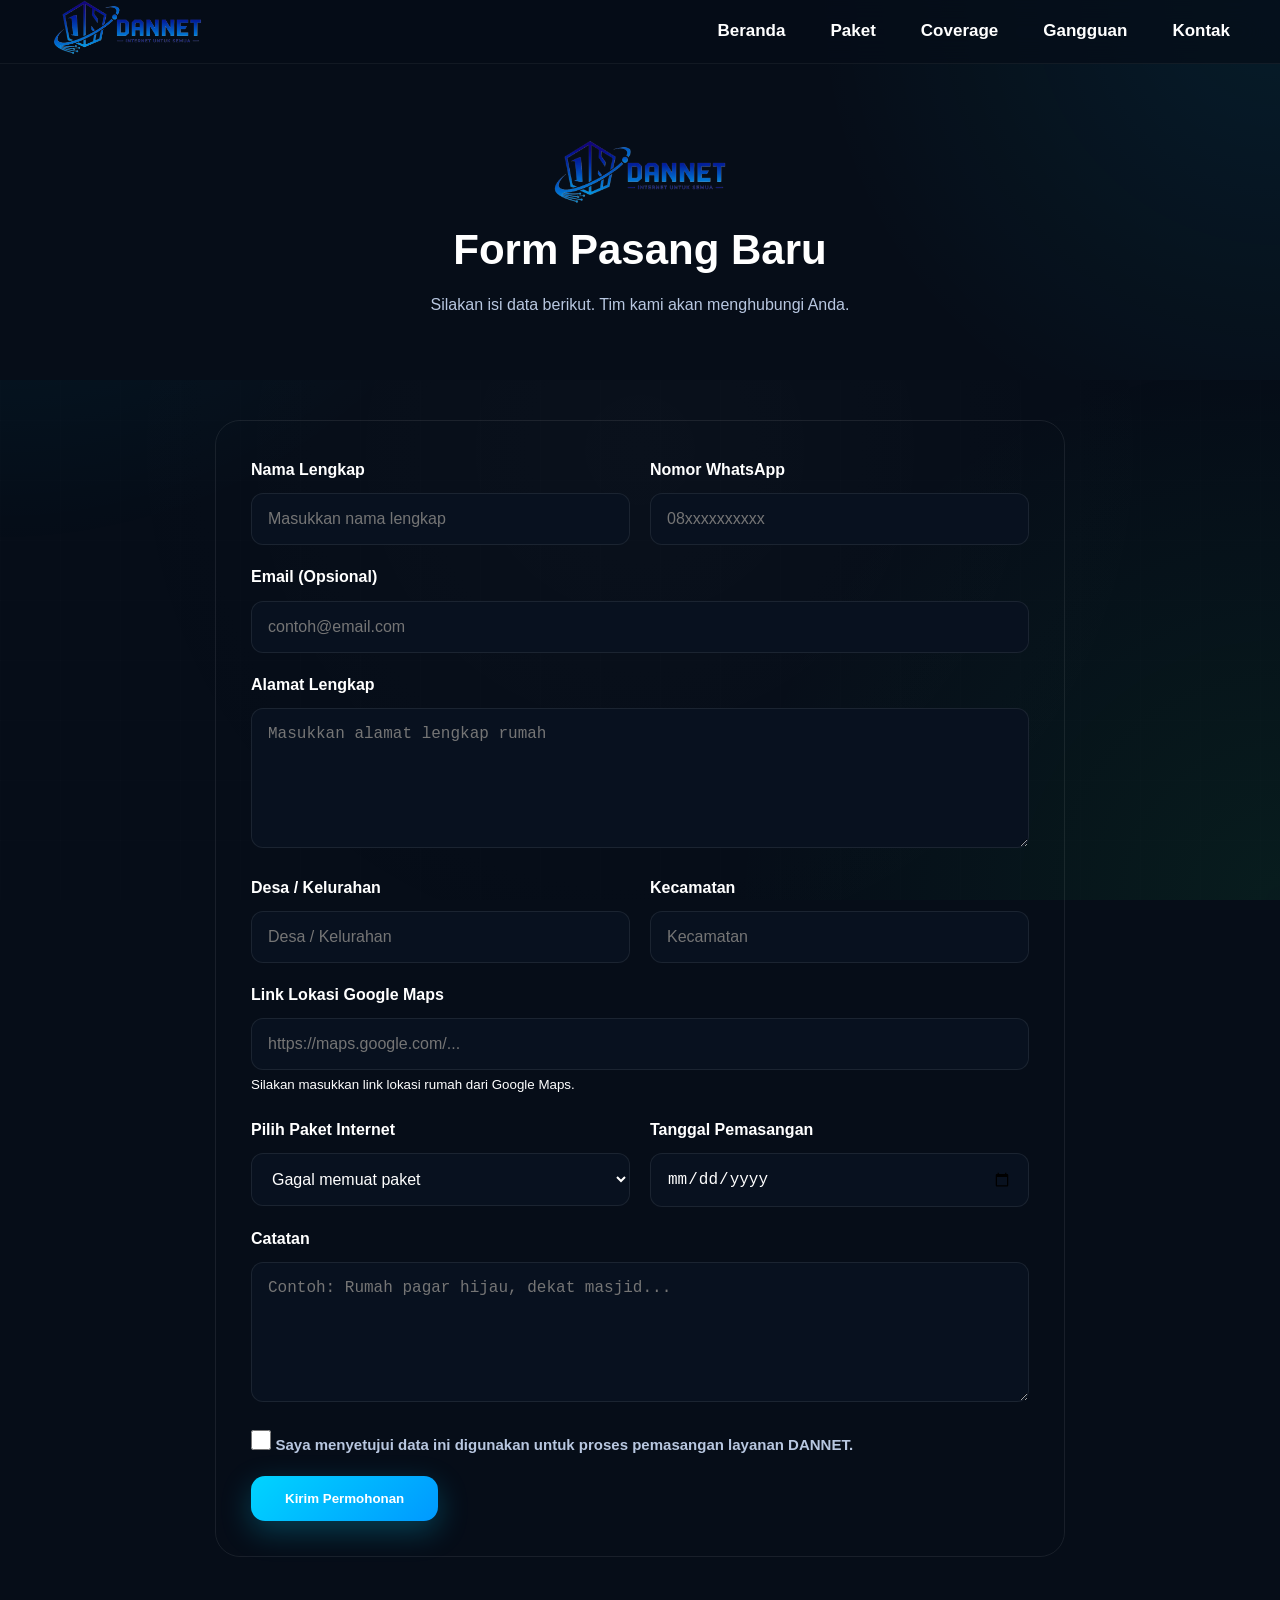
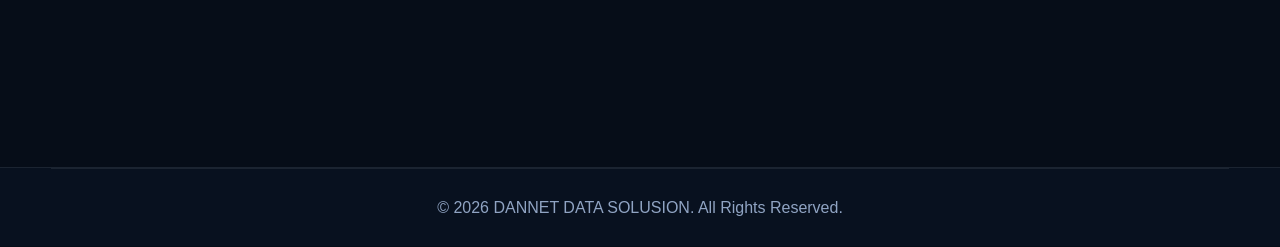
<file: pages/pasang-baru.html>
<!DOCTYPE html>
<html lang="id">

<head>

<meta charset="UTF-8">

<meta name="viewport"
content="width=device-width, initial-scale=1.0">

<title>Pasang Baru | DANNET</title>

<link rel="icon"
href="assets/favicon.png">

<link rel="stylesheet"
href="../css/style.css">

<link rel="stylesheet"
href="https://cdnjs.cloudflare.com/ajax/libs/font-awesome/6.7.2/css/all.min.css">

</head>

<body>

<nav class="navbar">

<div class="container">

<a href="../index.html" class="logo">

<img src="../assets/logo.png">

</a>

<ul class="nav-menu">

    <li><a href="../index.html">Beranda</a></li>

    <li><a href="paket.html">Paket</a></li>

    <li><a href="coverage.html">Coverage</a></li>

    <li><a href="gangguan.html">Gangguan</a></li>

    <li><a href="kontak.html">Kontak</a></li>

</ul>

<div class="menu-toggle">
    <i class="fa-solid fa-bars"></i>
</div>

</div>

</nav>

<section class="page-header">

<div class="container">

<div class="section-title">

<img src="../assets/logo.png" alt="DANNET" class="page-logo">

<h2>Form Pasang Baru</h2>

<p>

Silakan isi data berikut.

Tim kami akan menghubungi Anda.

</p>

</div>

</div>

</section>

<section class="form-section">

<div class="container">

<div class="form-box">

<!-- ============================================
     DANNET ISP SYSTEM
     FORM PASANG BARU
============================================ -->

<form id="pasangBaruForm">

    <!-- ========================================
         DATA PELANGGAN
    ========================================= -->

    <div class="form-row">

        <div class="form-group">

            <label for="nama">
                Nama Lengkap
            </label>

            <input
                type="text"
                id="nama"
                name="nama"
                placeholder="Masukkan nama lengkap"
                autocomplete="name"
                required>

        </div>


        <div class="form-group">

            <label for="whatsapp">
                Nomor WhatsApp
            </label>

            <input
                type="tel"
                id="whatsapp"
                name="whatsapp"
                placeholder="08xxxxxxxxxx"
                autocomplete="tel"
                required>

        </div>

    </div>


    <!-- ========================================
         EMAIL
    ========================================= -->

    <div class="form-group">

        <label for="email">
            Email
            <span class="optional">
                (Opsional)
            </span>
        </label>

        <input
            type="email"
            id="email"
            name="email"
            placeholder="contoh@email.com"
            autocomplete="email">

    </div>


    <!-- ========================================
         ALAMAT
    ========================================= -->

    <div class="form-group">

        <label for="alamat">
            Alamat Lengkap
        </label>

        <textarea
            id="alamat"
            name="alamat"
            rows="4"
            placeholder="Masukkan alamat lengkap rumah"
            required></textarea>

    </div>


    <!-- ========================================
         WILAYAH
    ========================================= -->

    <div class="form-row">

        <div class="form-group">

            <label for="desa">
                Desa / Kelurahan
            </label>

            <input
                type="text"
                id="desa"
                name="desa"
                placeholder="Desa / Kelurahan">

        </div>


        <div class="form-group">

            <label for="kecamatan">
                Kecamatan
            </label>

            <input
                type="text"
                id="kecamatan"
                name="kecamatan"
                placeholder="Kecamatan">

        </div>

    </div>


    <!-- ========================================
         GOOGLE MAPS
    ========================================= -->

    <div class="form-group">

        <label for="maps">
            Link Lokasi Google Maps
        </label>

        <input
            type="url"
            id="maps"
            name="maps"
            placeholder="https://maps.google.com/...">

        <small class="form-help">
            Silakan masukkan link lokasi rumah dari Google Maps.
        </small>

    </div>


    <!-- ========================================
         PAKET DAN TANGGAL
    ========================================= -->

    <div class="form-row">

        <div class="form-group">

            <label for="paket">
                Pilih Paket Internet
            </label>

            <select
                id="paket"
                name="paket"
                required>

                <option value="">
                    Memuat paket internet...
                </option>

            </select>

        </div>


        <div class="form-group">

            <label for="tanggal">
                Tanggal Pemasangan
            </label>

            <input
                type="date"
                id="tanggal"
                name="tanggal">

        </div>

    </div>


    <!-- ========================================
         CATATAN
    ========================================= -->

    <div class="form-group">

        <label for="catatan">
            Catatan
        </label>

        <textarea
            id="catatan"
            name="catatan"
            rows="4"
            placeholder="Contoh: Rumah pagar hijau, dekat masjid..."></textarea>

    </div>


    <!-- ========================================
         PERSETUJUAN
    ========================================= -->

    <div class="form-group">

        <label class="checkbox-label">

            <input
                type="checkbox"
                id="persetujuan"
                name="persetujuan"
                required>

            <span>
                Saya menyetujui data ini digunakan
                untuk proses pemasangan layanan DANNET.
            </span>

        </label>

    </div>


    <!-- ========================================
         SUBMIT
    ========================================= -->

    <button
        type="submit"
        class="btn btn-primary"
        id="btnSubmitPasangBaru">

        Kirim Permohonan

    </button>


</form>

</div>

</div>

</section>

<!-- FOOTER -->

<footer class="footer">

<div class="container">

<div class="footer-bottom">

© 2026 DANNET DATA SOLUSION. All Rights Reserved.

</div>

</div>

</footer>

<script src="../js/config.js"></script>
<script src="../js/api.js"></script>
<script src="../js/main.js"></script>
<script src="../js/pasang-baru.js"></script>
</body>

</html>
</file>
<file: css/style.css>
/* ===========================
DANNET WEBSITE V1
=========================== */

*{
    margin:0;
    padding:0;
    box-sizing:border-box;
}

body{

    background:#060d18;

    color:#ffffff;

    font-family:"Poppins",sans-serif;

    line-height:1.7;

    overflow-x:hidden;

}

.container{

    width:92%;

    max-width:1180px;

    margin:auto;

}

/*======================================
NAVBAR PREMIUM
======================================*/

.navbar{

    position:fixed;

    top:0;

    left:0;

    width:100%;

    z-index:999;

    background:rgba(6,13,24,.72);

    backdrop-filter:blur(18px);

    -webkit-backdrop-filter:blur(18px);

    border-bottom:1px solid rgba(255,255,255,.05);

    transition:.3s;

}

.navbar .container{

    display:flex;

    justify-content:space-between;

    align-items:center;

    width:100%;

}

.logo img{

    height:55px;

    transition:.35s ease;

}

.logo:hover img{

    transform:scale(1.08);

}

.nav-menu{

    display:flex;

    list-style:none;

    gap:45px;

}

.nav-menu a{

    position:relative;

    color:#ffffff;

    text-decoration:none;

    font-size:17px;

    font-weight:600;

    transition:.3s;

}

.nav-menu a:hover{

    color:#00D4FF;

}


.nav-menu a::after{

    content:"";

    position:absolute;

    left:0;

    bottom:-6px;

    width:0;

    height:2px;

    background:#00D4FF;

    transition:.3s;

}

.nav-menu a:hover::after{

    width:100%;

}


/* =========================================
HERO
========================================= */

.hero{

    position:relative;
    
    overflow:hidden;

    min-height:88vh;

    display:flex;

    align-items:center;

    padding-top:130px;

    padding-bottom:70px;

    background:
    radial-gradient(circle at top right,
    rgba(0,212,255,.10),
    transparent 35%),

    radial-gradient(circle at bottom left,
    rgba(0,153,255,.08),
    transparent 40%),

    #060d18;

}

.hero-container{

    position:relative;

    z-index:2;

    display:grid;

    grid-template-columns:1fr 1fr;

    align-items:center;

    gap:60px;

}

.hero-badge{

    display:inline-block;

    background:#00D4FF20;

    color:#00D4FF;

    padding:10px 20px;

    border-radius:50px;

    margin-bottom:25px;

    font-size:14px;

}

.hero h1{

    font-size:60px;

    line-height:1.2;

    margin-bottom:25px;

}

.hero h1 span{

    color:#00D4FF;

}

.hero p{

    color:#d6e3ff;

    font-size:18px;

    line-height:1.8;

    margin-bottom:35px;

}

.hero-button{

    display:flex;

    gap:20px;

}

.btn{

    display:inline-block;

    padding:15px 30px;

    border-radius:50px;

    text-decoration:none;

    font-weight:600;

    transition:.3s;

}

.btn-primary{

    background:linear-gradient(
    135deg,
    #00D4FF,
    #0099FF
    );

    border:none;

    color:white;

    padding:15px 34px;

    border-radius:14px;

    font-weight:700;

    transition:.3s;

    box-shadow:0 10px 30px rgba(0,212,255,.25);

}

.btn-primary:hover{

    transform:translateY(-3px);

    box-shadow:0 15px 35px rgba(0,212,255,.35);

}

.btn-secondary{

    background:#25D366;

    color:white;

}

.btn-secondary:hover{

    transform:translateY(-5px);

}

.hero-right{

    display:flex;

    justify-content:center;

}

.hero-right{

    position:relative;

}

.hero-right::before{

    content:"";

    position:absolute;

    width:520px;

    height:520px;

    border-radius:50%;

    background:radial-gradient(

        rgba(0,212,255,.18),

        transparent 70%

    );

    filter:blur(20px);

}

.hero-right img{

    width:470px;

    position:relative;

    z-index:2;

    animation:floating 5s ease-in-out infinite;

}

@keyframes floating{

    0%{

        transform:translateY(0px);

    }

    50%{

        transform:translateY(-15px);

    }

    100%{

        transform:translateY(0px);

    }

}


/*======================================
HERO GLOW
======================================*/

.hero::before{

    content:"";

    position:absolute;

    width:700px;

    height:700px;

    background:

    radial-gradient(

        rgba(0,212,255,.12),

        transparent 70%

    );

    top:-250px;

    right:-200px;

    filter:blur(30px);

    z-index:0;

}

.hero::after{

    content:"";

    position:absolute;

    width:600px;

    height:600px;

    background:

    radial-gradient(

        rgba(37,211,102,.08),

        transparent 70%

    );

    left:-250px;

    bottom:-250px;

    filter:blur(40px);

    z-index:0;

}


/*======================================
INFO BOX
======================================*/

.hero-info{

    display:flex;

    gap:18px;

    margin-top:50px;

    flex-wrap:wrap;

}

.info-box{

    width:120px;

    background:#0f1c32;

    border:1px solid rgba(255,255,255,.08);

    border-radius:20px;

    padding:20px;

    text-align:center;

    transition:.35s;

}

.info-box:hover{

    transform:translateY(-10px);

    border-color:#00D4FF;

    box-shadow:0 0 30px rgba(0,212,255,.20);

}

.info-box h2{

    color:#00D4FF;

    font-size:30px;

    margin-bottom:8px;

}

.info-box p{

    color:#cbd5e1;

    font-size:14px;

}


/*======================================
PREMIUM BACKGROUND
======================================*/

body::before{

    content:"";

    position:fixed;

    top:0;

    left:0;

    width:100%;

    height:100%;

    background:

    radial-gradient(circle at top left,

    rgba(0,212,255,.10),

    transparent 35%),


    radial-gradient(circle at bottom right,

    rgba(37,211,102,.08),

    transparent 35%),

    radial-gradient(circle at center,

    rgba(255,255,255,.02),

    transparent 70%);

    z-index:-3;

}


/*======================================
GRID BACKGROUND
======================================*/

body::after{

    content:"";

    position:fixed;

    inset:0;

    background-image:

    linear-gradient(

        rgba(255,255,255,.03) 1px,

        transparent 1px

    ),

    linear-gradient(

        90deg,

        rgba(255,255,255,.03) 1px,

        transparent 1px

    );

    background-size:60px 60px;

    z-index:-2;

    opacity:.25;

}


/*======================================
NAVBAR SHADOW
======================================*/

.navbar:hover{

    box-shadow:

    0 10px 40px rgba(0,212,255,.08);

}


/*======================================
PACKAGE
======================================*/

.package{

    padding:90px 0;

}

.section-title{

    text-align:center;

    margin-bottom:55px;

}

.section-title span{

    color:#00D4FF;

    font-weight:700;

    text-transform:uppercase;

    letter-spacing:2px;

}

.section-title h2{

    font-size:42px;

    line-height:1.25;

    margin:15px 0;

}

.section-title p{

    max-width:640px;

    margin:auto;

    color:#b8c7e0;

    line-height:1.8;

}

.package-grid{

    display:grid;

    grid-template-columns:repeat(3,1fr);

    gap:35px;

}

.package-card{

    background:linear-gradient(

    180deg,

    #101c33,

    #0d1628

);

    border:1px solid rgba(255,255,255,.08);

    border-radius:20px;

    padding:40px;

    position:relative;

    transition:.35s;

}

.package-card:hover{

    transform:translateY(-12px);

    border-color:#00D4FF;

    box-shadow:0 16px 40px rgba(0,212,255,.18);

}

.popular{

    border:2px solid #00D4FF;

}

.badge{

    position:absolute;

    top:-15px;

    left:50%;

    transform:translateX(-50%);

    background:#00D4FF;

    color:#071120;

    padding:8px 18px;

    border-radius:50px;

    font-size:13px;

    font-weight:700;

}

.speed{

    font-size:42px;

    font-weight:800;

    color:#00D4FF;

}

.package-card h3{

    margin:15px 0;

    font-size:28px;

}

.price{

    font-size:34px;

    font-weight:700;

    margin-bottom:25px;

}

.price span{

    font-size:16px;

    color:#9db0cc;

}

.package-card ul{

    list-style:none;

    margin-bottom:35px;

}

.package-card li{

    padding:10px 0;

    color:#d5e2f2;

}


/*======================================
FEATURE
======================================*/

.feature{

    padding:90px 0;

}

.feature-grid{

    display:grid;

    grid-template-columns:repeat(3,1fr);

    gap:30px;

}

.feature-card{

    background:linear-gradient(

    180deg,

    #101c33,

    #0d1628

);

    border:1px solid rgba(255,255,255,.08);

    border-radius:20px;

    padding:35px;

    text-align:center;

    transition:.35s;

}

.feature-card:hover{

    transform:translateY(-12px);

    border-color:#00D4FF;

    box-shadow:0 16px 40px rgba(0,212,255,.18);

}

.feature-icon{

    width:80px;

    height:80px;

    margin:auto;

    margin-bottom:25px;

    display:flex;

    align-items:center;

    justify-content:center;

    font-size:38px;

    border-radius:50%;

    background:rgba(0,212,255,.12);

}

.feature-card h3{

    margin-bottom:18px;

    font-size:24px;

}

.feature-card p{

    color:#b8c7e0;

    line-height:1.8;

}


/*======================================
COVERAGE
======================================*/

.coverage{

    padding:90px 0;

}

.coverage-grid{

    display:grid;

    grid-template-columns:repeat(2,1fr);

    gap:25px;

    margin-top:50px;

}

.coverage-card{

    background:linear-gradient(

    180deg,

    #101c33,

    #0d1628

);

    border-radius:20px;

    padding:30px;

    border:1px solid rgba(255,255,255,.08);

    transition:.35s;

}

.coverage-card:hover{

    transform:translateY(-8px);

    border-color:#00D4FF;

}

.coverage-card h3{

    margin-bottom:15px;

    font-size:24px;

}

.available span{

    color:#22c55e;

    font-weight:700;

}

.coming span{

    color:#f59e0b;

    font-weight:700;

}

.coverage-button{

    margin-top:50px;

    text-align:center;

}


/*======================================
TESTIMONIAL
======================================*/

.testimonial{

    padding:90px 0;

}

.testimonial-grid{

    display:grid;

    grid-template-columns:repeat(3,1fr);

    gap:30px;

}

.testimonial-card{

    background:linear-gradient(

    180deg,

    #101c33,

    #0d1628

);

    border:1px solid rgba(255,255,255,.08);

    border-radius:20px;

    padding:35px;

    transition:.35s;

}

.testimonial-card:hover{

    transform:translateY(-10px);

    border-color:#00D4FF;

    box-shadow:0 16px 40px rgba(0,212,255,.18);

}

.stars{

    font-size:22px;

    margin-bottom:20px;

}

.testimonial-card p{

    color:#d6e3ff;

    line-height:1.8;

    margin-bottom:25px;

    min-height:90px;

}

.testimonial-card h3{

    margin-bottom:5px;

}

.testimonial-card span{

    color:#00D4FF;

}


/*======================================
FAQ
======================================*/

.faq{

    padding:90px 0;

}

.faq-list{

    display:flex;

    flex-direction:column;

    gap:20px;

}

.faq-item{

    background:linear-gradient(

    180deg,

    #101c33,

    #0d1628

);

    border:1px solid rgba(255,255,255,.08);

    border-radius:20px;

    padding:30px;

    transition:.35s;

}

.faq-item:hover{

    border-color:#00D4FF;

    box-shadow:0 15px 35px rgba(0,212,255,.15);

}

.faq-item h3{

    margin-bottom:15px;

    color:#ffffff;

}

.faq-item p{

    color:#b8c7e0;

    line-height:1.8;

}


/*======================================
CTA PREMIUM
======================================*/

.cta{

    padding:90px 0;

}

.cta-box{

    background:linear-gradient(
        135deg,
        #0b1730,
        #13284b
    );

    border:1px solid rgba(255,255,255,.08);

    border-radius:30px;

    padding:70px 50px;

    text-align:center;

    position:relative;

    overflow:hidden;

}

.cta-box::before{

    content:"";

    position:absolute;

    width:420px;

    height:420px;

    background:radial-gradient(
        rgba(0,212,255,.18),
        transparent 70%
    );

    top:-180px;

    right:-120px;

    border-radius:50%;

}

.cta-badge{

    display:inline-block;

    background:rgba(0,212,255,.12);

    color:#00D4FF;

    padding:10px 22px;

    border-radius:50px;

    margin-bottom:25px;

    font-weight:600;

}

.cta-box h2{

    font-size:48px;

    margin-bottom:25px;

    line-height:1.3;

}

.cta-box p{

    max-width:720px;

    margin:auto;

    color:#c5d4eb;

    line-height:1.8;

    margin-bottom:40px;

}

.cta-button{

    display:flex;

    justify-content:center;

    gap:20px;

    flex-wrap:wrap;

}

.cta-button .btn{

    min-width:220px;

}


/*======================================
FOOTER
======================================*/

.footer{

    margin-top:120px;

    background:#08111f;

    border-top:1px solid rgba(255,255,255,.08);

}

.footer-grid{

    display:grid;

    grid-template-columns:2fr 1fr 1fr 1fr;

    gap:40px;

    padding:70px 0;

}

.footer-logo{

    width:170px;

    margin-bottom:20px;

}

.footer p{

    color:#b8c7e0;

    line-height:1.8;

}

.footer h3{

    margin-bottom:20px;

    color:#ffffff;

}

.footer ul{

    list-style:none;

}

.footer li{

    margin-bottom:12px;

}

.footer a{

    color:#b8c7e0;

    text-decoration:none;

    display:block;

    margin-bottom:10px;

    transition:.3s;

}

.footer a:hover{

    color:#00D4FF;

}

.footer-bottom{

    border-top:1px solid rgba(255,255,255,.08);

    text-align:center;

    padding:25px 0;

    color:#90a4c3;

}


/*======================================
RESPONSIVE TABLET
======================================*/

@media (max-width:992px){

.hero-container{

grid-template-columns:1fr;

text-align:center;

}

.hero-left{

order:2;

}

.hero-right{

order:1;

margin-bottom:40px;

}

.hero-button{

justify-content:center;

}

.hero-info{

justify-content:center;

}

.package-grid{

grid-template-columns:1fr;

}

.feature-grid{

grid-template-columns:repeat(2,1fr);

}

.coverage-grid{

grid-template-columns:1fr;

}

.testimonial-grid{

grid-template-columns:1fr;

}

.footer-grid{

grid-template-columns:1fr 1fr;

gap:40px;

}

}


/*======================================
RESPONSIVE MOBILE
======================================*/

@media (max-width:768px){

.container{

width:92%;

max-width:1180px;

margin:auto;

}

.nav-menu{

display:none;

}

.hero{

padding-top:120px;

min-height:auto;

}

.hero h1{

font-size:38px;

}

.hero p{

font-size:16px;

}

.hero-right img{

width:260px;

}

.hero-button{

flex-direction:column;

align-items:center;

}

.hero-button .btn{

width:100%;

max-width:260px;

}

.hero-info{

justify-content:center;

}

.info-box{

width:140px;

}

.section-title h2{

font-size:34px;

}

.package-card{

padding:30px;

}

.feature-grid{

grid-template-columns:1fr;

}

.footer-grid{

grid-template-columns:1fr;

text-align:center;

}

.footer-logo{

margin:auto;

margin-bottom:25px;

}

.cta-box{

padding:45px 25px;

}

.cta-box h2{

font-size:34px;

}

.cta-button{

flex-direction:column;

align-items:center;

}

}


/*======================================
MOBILE MENU
======================================*/

.menu-toggle{

display:none;

font-size:28px;

cursor:pointer;

color:#ffffff;

}

@media(max-width:768px){

.menu-toggle{

display:block;

}

.nav-menu{

position:absolute;

top:80px;

left:0;

width:100%;

background:#08111f;

display:flex;

flex-direction:column;

padding:30px;

gap:25px;

transform:translateY(-150%);

transition:.35s;

}

.nav-menu.active{

transform:translateY(0);

}

}


/* ======================================
   FOOTER MOBILE - STYLE PC
====================================== */

@media (max-width: 768px) {

    .footer {
        margin-top: 50px;
    }

    .footer-grid {
        display: grid;
        grid-template-columns: 1.5fr 1fr 1.2fr 1fr;
        gap: 12px;
        padding: 35px 0 25px;
        text-align: left;
        align-items: start;
    }

    /* LOGO + DESKRIPSI */
    .footer-grid > div:first-child {
        text-align: left;
    }

    .footer-logo {
        width: 105px;
        height: auto;
        margin: 0 0 12px 0;
    }

    .footer p {
        font-size: 10px;
        line-height: 1.6;
        margin-bottom: 5px;
    }

    /* JUDUL FOOTER */
    .footer h3 {
        font-size: 14px;
        margin-bottom: 12px;
        white-space: nowrap;
    }

    /* MENU */
    .footer li {
        margin-bottom: 5px;
    }

    .footer a {
        font-size: 11px;
        line-height: 1.5;
        margin-bottom: 5px;
        word-break: break-word;
    }

    /* KONTAK */
    .footer-grid > div:nth-child(3) a {
        font-size: 10px;
    }

    /* SOCIAL */
    .footer-grid > div:nth-child(4) a {
        font-size: 11px;
    }

}


/*======================================
FLOATING WHATSAPP
======================================*/

.floating-wa{

    position:fixed;

    right:25px;

    bottom:25px;

    width:65px;

    height:65px;

    border-radius:50%;

    background:#25D366;

    color:#fff;

    display:flex;

    justify-content:center;

    align-items:center;

    text-decoration:none;

    font-size:34px;

    box-shadow:0 10px 35px rgba(37,211,102,.45);

    z-index:9999;

    transition:.35s;

    animation:waPulse 2s infinite;

}

.floating-wa:hover{

    transform:scale(1.12);

    background:#20ba5a;

}

@keyframes waPulse{

    0%{

        box-shadow:0 0 0 0 rgba(37,211,102,.45);

    }

    70%{

        box-shadow:0 0 0 18px rgba(37,211,102,0);

    }

    100%{

        box-shadow:0 0 0 0 rgba(37,211,102,0);

    }

}


/*======================================
FORM
======================================*/

.form-section{

padding:40px 0 90px;

}

.form-box{

max-width:850px;

margin:auto;

border:1px solid rgba(255,255,255,.05);

padding:35px;

border-radius:25px;

border:1px solid rgba(255,255,255,.08);

}

.form-group{

margin-bottom:18px;

}

.form-group label{

display:block;

margin-bottom:10px;

font-weight:600;

}

.form-group input,

.form-group select,

.form-group textarea{

width:100%;

padding:16px;

border-radius:12px;

background:#08111f;

border:1px solid rgba(255,255,255,.08);

color:white;

font-size:16px;

}

.form-group textarea{

min-height:140px;

resize:vertical;

}


::selection{

background:#00D4FF;

color:white;

}


/*======================================
PAGE HEADER
======================================*/

.page-header{

    padding:140px 0 60px;

    text-align:center;

    background:
    radial-gradient(circle at top right,
    rgba(0,212,255,.08),
    transparent 35%),

    #060d18;

}

.page-header .section-title{

    margin-bottom:0;

}

.page-header h2{

    font-size:42px;

    margin:15px 0;

}

.page-header p{

    max-width:620px;

    margin:auto;

    color:#b8c7e0;

}

.page-logo {
    display: block;
    width: 180px;
    height: auto;
    margin: 0 auto 20px;
    object-fit: contain;
}


/*======================================
PAGE CONTENT
======================================*/



/*======================================
FORM ROW
======================================*/

.form-row{

    display:grid;

    grid-template-columns:1fr 1fr;

    gap:20px;

}

@media(max-width:768px){

.form-row{

grid-template-columns:1fr;

}

}


/*======================================
CHECKBOX
======================================*/

.checkbox-label{

    display:flex;

    align-items:flex-start;

    gap:12px;

    cursor:pointer;

    line-height:1.6;

}

.checkbox-label input[type="checkbox"]{

    width:20px;

    height:20px;

    margin-top:2px;

    flex-shrink:0;

    accent-color:#00D4FF;

}

.checkbox-label span{

    color:#b8c7e0;

    font-size:15px;

}


/*======================================
COVERAGE SEARCH
======================================*/

.coverage-search{

display:flex;

gap:15px;

margin-bottom:45px;

}

.coverage-search input{

flex:1;

padding:16px;

border-radius:14px;

background:#08111f;

border:1px solid rgba(255,255,255,.08);

color:white;

}

.coverage-result{

display:grid;

grid-template-columns:repeat(auto-fit,minmax(280px,1fr));

gap:25px;

}


/*======================================
GOOGLE MAPS
======================================*/

.coverage-map{

    margin-top:70px;

    text-align:center;

}

.coverage-map h3{

    font-size:30px;

    margin-bottom:15px;

}

.coverage-map p{

    color:#b8c7e0;

    margin-bottom:30px;

}

.map-box{

    border-radius:20px;

    overflow:hidden;

    border:1px solid rgba(255,255,255,.08);

    box-shadow:0 15px 40px rgba(0,0,0,.30);

}

.map-box iframe{

    width:100%;

    height:550px;

    border:0;

}


/*======================================
CONTACT
======================================*/

.contact-grid{

display:grid;

grid-template-columns:repeat(auto-fit,minmax(280px,1fr));

gap:30px;

margin-bottom:50px;

}

.contact-card{

background:linear-gradient(180deg,#101c33,#0d1628);

padding:35px;

border-radius:20px;

text-align:center;

border:1px solid rgba(255,255,255,.05);

transition:.3s;

}

.contact-card:hover{

transform:translateY(-8px);

}

.contact-card i{

font-size:42px;

color:#00D4FF;

margin-bottom:20px;

}

.contact-card h3{

margin-bottom:10px;

}

.contact-card p{

color:#b8c7e0;

}

.contact-action{

text-align:center;

margin-top:20px;

}
</file>
